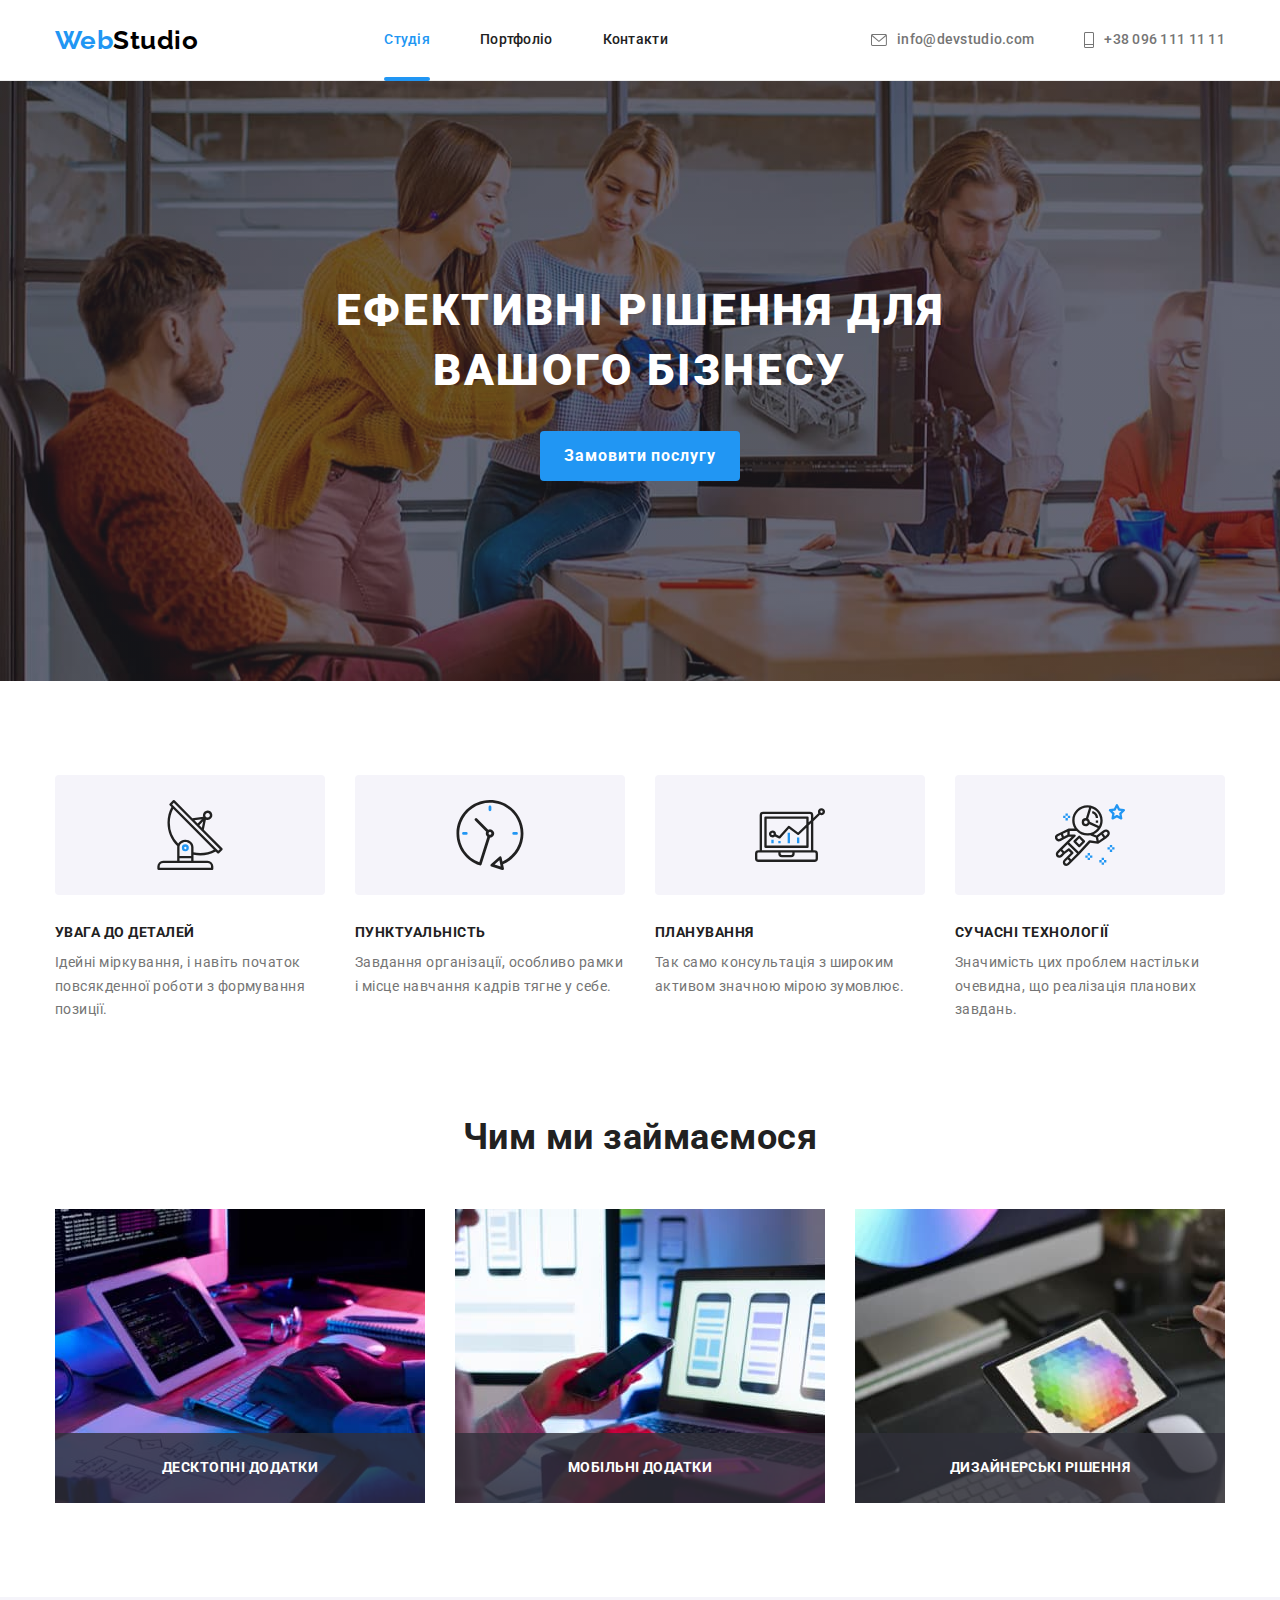
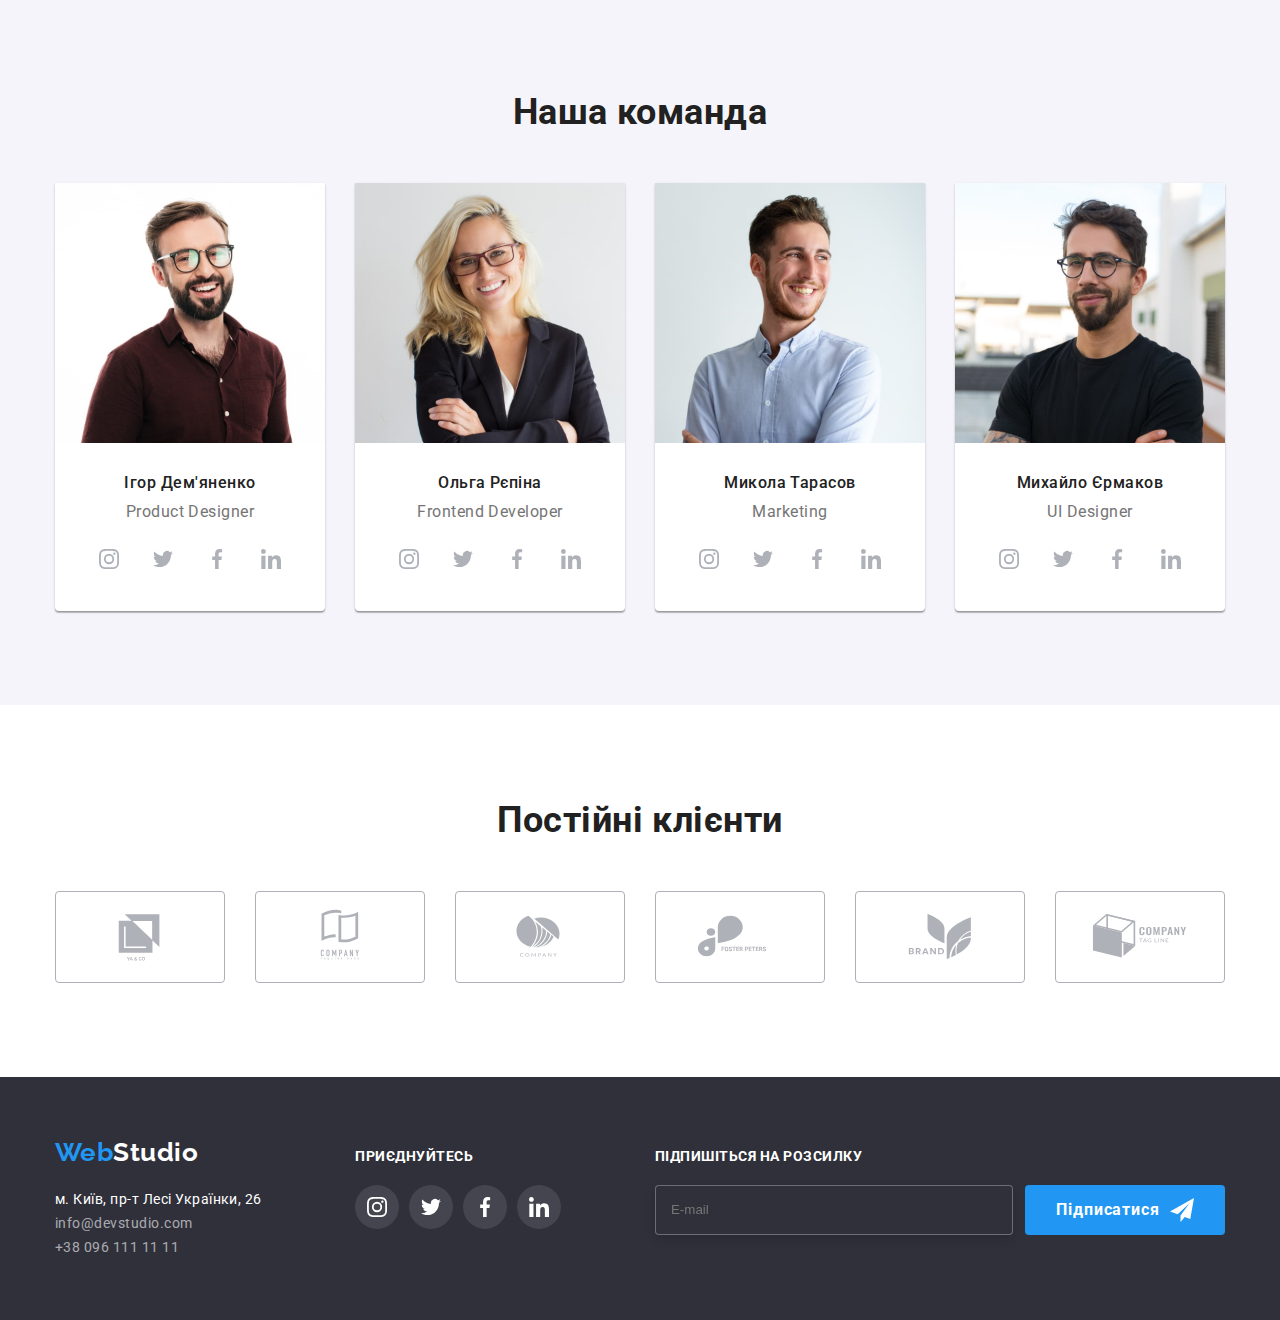
<file: index.html>
<!DOCTYPE html>
<html lang="uk">
  <head>
    <meta charset="UTF-8" />
    <meta http-equiv="X-UA-Compatible" content="IE=edge" />
    <meta name="viewport" content="width=device-width, initial-scale=1.0" />
    <title>Document</title>
    <link rel="preconnect" href="https://fonts.googleapis.com" />
    <link rel="preconnect" href="https://fonts.gstatic.com" crossorigin />
    <link rel="stylesheet" href="./css/main.min.css" />
  </head>
  <body>
    <header class="header">
      <!-- Панель навігації -->
      <div class="container header__main">
        <a href="./index.html" class="logo link"
          ><span class="logo__web">Web</span>Studio</a
        >
        <nav class="header__nav">
          <ul class="list header__nav-list">
            <li class="header__item">
              <a href="./index.html" class="header__nav-link link current"
                >Студія</a
              >
            </li>
            <li class="header__item">
              <a href="./portfolio.html" class="header__nav-link link"
                >Портфоліо</a
              >
            </li>
            <li class="header__item">
              <a href="#" class="header__nav-link link">Контакти</a>
            </li>
          </ul>
        </nav>
        <ul class="list header__auth-list">
          <li class="header__item">
            <a href="mailto:info@devstudio.com" class="header__auth-link link">
              <svg class="header__auth-icon" width="16" height="12">
                <use href="./images/icons.svg#icon-mail"></use>
              </svg>
              info@devstudio.com</a
            >
          </li>
          <li class="header__item">
            <a href="tel:+380961111111" class="header__auth-link link">
              <svg class="header__auth-icon" width="10" height="16">
                <use href="./images/icons.svg#icon-phone"></use>
              </svg>
              +38 096 111 11 11</a
            >
          </li>
        </ul>
      </div>
    </header>
    <main>
      <!-- "Hero" -->
      <section class="hero">
        <div class="container hero__overlay">
          <h1 class="hero__title">Ефективні рішення для вашого бізнесу</h1>
          <button data-modal-open type="button" class="button">
            Замовити послугу
          </button>
        </div>
      </section>
      <!-- Наші переваги -->
      <section class="preference">
        <div class="container">
          <h2 class="visually-hidden">Наші переваги</h2>
          <ul class="list preference__list">
            <li class="preference__item">
              <div class="preference__icon">
                <svg width="70" height="70">
                  <use href="./images/icons.svg#icon-antenna"></use>
                </svg>
              </div>
              <h3 class="preference__subtitle">Увага до деталей</h3>
              <p class="preference__text">
                Ідейні міркування, і навіть початок повсякденної роботи з
                формування позиції.
              </p>
            </li>
            <li class="preference__item">
              <div class="preference__icon">
                <svg width="70" height="70">
                  <use href="./images/icons.svg#icon-clock"></use>
                </svg>
              </div>
              <h3 class="preference__subtitle">Пунктуальність</h3>
              <p class="preference__text">
                Завдання організації, особливо рамки і місце навчання кадрів
                тягне у себе.
              </p>
            </li>
            <li class="preference__item">
              <div class="preference__icon">
                <svg width="70" height="70">
                  <use href="./images/icons.svg#icon-diagram"></use>
                </svg>
              </div>
              <h3 class="preference__subtitle">Планування</h3>
              <p class="preference__text">
                Так само консультація з широким активом значною мірою зумовлює.
              </p>
            </li>
            <li class="preference__item">
              <div class="preference__icon">
                <svg width="70" height="70">
                  <use href="./images/icons.svg#icon-astronaut"></use>
                </svg>
              </div>
              <h3 class="preference__subtitle">Сучасні технології</h3>
              <p class="preference__text">
                Значимість цих проблем настільки очевидна, що реалізація
                планових завдань.
              </p>
            </li>
          </ul>
        </div>
      </section>
      <!--чим ми займаємось -->
      <section class="activity">
        <div class="container">
          <h2 class="section__title">Чим ми займаємося</h2>
          <ul class="list activity__list">
            <li class="activity__item">
              <div class="activity__thumb">
                <img
                  src="./images/desktop.jpg"
                  alt="Десктопні додатки"
                  width="370"
                  height="294"
                  class="activity__image"
                />
                <h3 class="activity__subtitle">Десктопні додатки</h3>
              </div>
            </li>
            <li class="activity__item">
              <div class="activity__thumb">
                <img
                  src="./images/mobile.jpg"
                  alt="Мобільні додатки"
                  width="370"
                  height="294"
                  class="activity__image"
                />
                <h3 class="activity__subtitle">Мобільні додатки</h3>
              </div>
            </li>
            <li class="activity__item">
              <div class="activity__thumb">
                <img
                  src="./images/design.jpg"
                  alt="Дизайнерські рішення"
                  width="370"
                  height="294"
                  class="activity__image"
                />
                <h3 class="activity__subtitle">Дизайнерські рішення</h3>
              </div>
            </li>
          </ul>
        </div>
      </section>
      <!-- Команда -->
      <section class="team">
        <div class="container">
          <h2 class="section__title">Наша команда</h2>
          <ul class="list team__list">
            <li class="team__card">
              <img
                src="./images/designer.jpg"
                alt="Дизайнер продукту Ігор Дем'яненко"
                width="270"
                height="260"
                class="team__image"
              />
              <div class="team__person">
                <h3 class="team__subtitle">Ігор Дем'яненко</h3>
                <p class="team__text" lang="en">Product Designer</p>
                <ul class="list team__soc-list">
                  <li>
                    <a href="" class="team__soc-link">
                      <svg class="team__soc-icon" width="20" height="20">
                        <use href="./images/icons.svg#icon-instagram"></use>
                      </svg>
                    </a>
                  </li>
                  <li>
                    <a href="" class="team__soc-link">
                      <svg class="team__soc-icon" width="20" height="20">
                        <use href="./images/icons.svg#icon-twitter"></use>
                      </svg>
                    </a>
                  </li>
                  <li>
                    <a href="" class="team__soc-link">
                      <svg class="team__soc-icon" width="20" height="20">
                        <use href="./images/icons.svg#icon-facebook"></use>
                      </svg>
                    </a>
                  </li>
                  <li>
                    <a href="" class="team__soc-link">
                      <svg class="team__soc-icon" width="20" height="20">
                        <use href="./images/icons.svg#icon-linkedin"></use>
                      </svg>
                    </a>
                  </li>
                </ul>
              </div>
            </li>
            <li class="team__card">
              <img
                src="./images/frontend.jpg"
                alt="Розробник інтерфейсу Ольга Рєпіна"
                width="270"
                height="260"
                class="team__image"
              />
              <div class="team__person">
                <h3 class="team__subtitle">Ольга Рєпіна</h3>
                <p class="team__text" lang="en">Frontend Developer</p>
                <ul class="list team__soc-list">
                  <li>
                    <a href="" class="team__soc-link">
                      <svg class="team__soc-icon" width="20" height="20">
                        <use href="./images/icons.svg#icon-instagram"></use>
                      </svg>
                    </a>
                  </li>
                  <li>
                    <a href="" class="team__soc-link">
                      <svg class="team__soc-icon" width="20" height="20">
                        <use href="./images/icons.svg#icon-twitter"></use>
                      </svg>
                    </a>
                  </li>
                  <li>
                    <a href="" class="team__soc-link">
                      <svg class="team__soc-icon" width="20" height="20">
                        <use href="./images/icons.svg#icon-facebook"></use>
                      </svg>
                    </a>
                  </li>
                  <li>
                    <a href="" class="team__soc-link">
                      <svg class="team__soc-icon" width="20" height="20">
                        <use href="./images/icons.svg#icon-linkedin"></use>
                      </svg>
                    </a>
                  </li>
                </ul>
              </div>
            </li>
            <li class="team__card">
              <img
                src="./images/marketing.jpg"
                alt="Маркетолог Микола Тарасов"
                width="270"
                height="260"
                class="team__image"
              />
              <div class="team__person">
                <h3 class="team__subtitle">Микола Тарасов</h3>
                <p class="team__text" lang="en">Marketing</p>
                <ul class="list team__soc-list">
                  <li>
                    <a href="" class="team__soc-link">
                      <svg class="team__soc-icon" width="20" height="20">
                        <use href="./images/icons.svg#icon-instagram"></use>
                      </svg>
                    </a>
                  </li>
                  <li>
                    <a href="" class="team__soc-link">
                      <svg class="team__soc-icon" width="20" height="20">
                        <use href="./images/icons.svg#icon-twitter"></use>
                      </svg>
                    </a>
                  </li>
                  <li>
                    <a href="" class="team__soc-link">
                      <svg class="team__soc-icon" width="20" height="20">
                        <use href="./images/icons.svg#icon-facebook"></use>
                      </svg>
                    </a>
                  </li>
                  <li>
                    <a href="" class="team__soc-link">
                      <svg class="team__soc-icon" width="20" height="20">
                        <use href="./images/icons.svg#icon-linkedin"></use>
                      </svg>
                    </a>
                  </li>
                </ul>
              </div>
            </li>
            <li class="team__card">
              <img
                src="./images/ui.jpg"
                alt="Дизайнер інтерфейсу користувача Михайло Єрмаков"
                width="270"
                height="260"
                class="team__image"
              />
              <div class="team__person">
                <h3 class="team__subtitle">Михайло Єрмаков</h3>
                <p class="team__text" lang="en">UI Designer</p>
                <ul class="list team__soc-list">
                  <li>
                    <a href="" class="team__soc-link">
                      <svg class="team__soc-icon" width="20" height="20">
                        <use href="./images/icons.svg#icon-instagram"></use>
                      </svg>
                    </a>
                  </li>
                  <li>
                    <a href="" class="team__soc-link">
                      <svg class="team__soc-icon" width="20" height="20">
                        <use href="./images/icons.svg#icon-twitter"></use>
                      </svg>
                    </a>
                  </li>
                  <li>
                    <a href="" class="team__soc-link">
                      <svg class="team__soc-icon" width="20" height="20">
                        <use href="./images/icons.svg#icon-facebook"></use>
                      </svg>
                    </a>
                  </li>
                  <li>
                    <a href="" class="team__soc-link">
                      <svg class="team__soc-icon" width="20" height="20">
                        <use href="./images/icons.svg#icon-linkedin"></use>
                      </svg>
                    </a>
                  </li>
                </ul>
              </div>
            </li>
          </ul>
        </div>
      </section>
      <!-- Постійні клієнти -->
      <section class="clients">
        <div class="container">
          <h2 class="section__title">Постійні клієнти</h2>
          <ul class="list clients__list">
            <li class="clients__item">
              <a href="" class="clients__link">
                <svg class="clients__icon" width="106" height="60">
                  <use href="./images/icons.svg#icon-ya-co"></use>
                </svg>
              </a>
            </li>
            <li class="clients__item">
              <a href="" class="clients__link">
                <svg class="clients__icon" width="106" height="60">
                  <use href="./images/icons.svg#icon-tagline"></use>
                </svg>
              </a>
            </li>
            <li class="clients__item">
              <a href="" class="clients__link">
                <svg class="clients__icon" width="106" height="60">
                  <use href="./images/icons.svg#icon-company"></use>
                </svg>
              </a>
            </li>
            <li class="clients__item">
              <a href="" class="clients__link">
                <svg class="clients__icon" width="106" height="60">
                  <use href="./images/icons.svg#icon-icon-foster-peters"></use>
                </svg>
              </a>
            </li>
            <li class="clients__item">
              <a href="" class="clients__link">
                <svg class="clients__icon" width="106" height="60">
                  <use href="./images/icons.svg#icon-brand"></use>
                </svg>
              </a>
            </li>
            <li class="clients__item">
              <a href="" class="clients__link">
                <svg class="clients__icon" width="106" height="60">
                  <use href="./images/icons.svg#icon-company-tagline"></use>
                </svg>
              </a>
            </li>
          </ul>
        </div>
      </section>
    </main>
    <!-- basement -->
    <footer class="basement">
      <div class="container basement__container">
        <div>
          <a href="./index.html" class="logo basement__logo link"
            ><span class="logo__web">Web</span>Studio</a
          >
          <address>
            <ul class="list">
              <li class="">
                <a
                  href="https://goo.gl/maps/CPtrU1FHBa2aNyZL9"
                  target="_blank"
                  rel="noopener noreferrer nofollow"
                  class="basement__item link"
                  >м. Київ, пр-т Лесі Українки, 26</a
                >
              </li>
              <li class="">
                <a
                  href="mailto:info@devstudio.com"
                  class="basement__address-link link"
                  >info@devstudio.com</a
                >
              </li>
              <li class="">
                <a href="tel:+380961111111" class="basement__address-link link"
                  >+38 096 111 11 11</a
                >
              </li>
            </ul>
          </address>
        </div>
        <div class="basement__social">
          <h2 class="basement__title">Приєднуйтесь</h2>
          <ul class="list basement__list">
            <li>
              <a href="" class="basement__link">
                <svg class="basement__icon" width="20" height="20">
                  <use href="./images/icons.svg#icon-instagram"></use>
                </svg>
              </a>
            </li>
            <li>
              <a href="" class="basement__link">
                <svg class="basement__icon" width="20" height="20">
                  <use href="./images/icons.svg#icon-twitter"></use>
                </svg>
              </a>
            </li>
            <li>
              <a href="" class="basement__link">
                <svg class="basement__icon" width="20" height="20">
                  <use href="./images/icons.svg#icon-facebook"></use>
                </svg>
              </a>
            </li>
            <li>
              <a href="" class="basement__link">
                <svg class="basement__icon" width="20" height="20">
                  <use href="./images/icons.svg#icon-linkedin"></use>
                </svg>
              </a>
            </li>
          </ul>
        </div>
        <div class="basement__social">
          <h2 class="basement__title">Підпишіться на розсилку</h2>
          <form class="basement__form" name="sign-cellar">
            <input
              class="basement__input"
              type="email"
              name="email"
              placeholder="E-mail"
            />
            <button type="submit" class="button basement__button">
              Підписатися<svg
                class="basement__button-icon"
                width="24"
                height="24"
              >
                <use href="./images/icons.svg#icon-send"></use>
              </svg>
            </button>
          </form>
        </div>
      </div>
    </footer>
    <!-- /* модальне вікно  */ -->
    <div class="backdrop is-hidden" data-modal>
      <div class="backdrop__modal">
        <button type="button" class="backdrop__modal-button" data-modal-close>
          <svg width="11" height="11">
            <use href="./images/icons.svg#icon-vector-close"></use>
          </svg>
        </button>
        <h2 class="backdrop__text">Залиште свої дані, ми вам передзвонимо</h2>
        <form>
          <label class="backdrop__label" for="username"
            >Ім'я
            <span class="backdrop__shape">
              <input class="backdrop__input" id="username" type="text" />
              <svg class="backdrop__icon" width="18" height="18">
                <use href="./images/icons.svg#icon-person-black"></use>
              </svg>
            </span>
          </label>
          <label class="backdrop__label" for="user-phone">Телефон</label>
          <span class="backdrop__shape">
            <input
              class="backdrop__input"
              id="user-phone"
              type="tel"
              name="person-tel"
            />
            <svg class="backdrop__icon" width="18" height="18">
              <use href="./images/icons.svg#icon-phone-black"></use>
            </svg>
          </span>
          <label class="backdrop__label" for="user-email">E-mail</label>
          <span class="backdrop__shape">
            <input
              class="backdrop__input"
              id="user-email"
              type="email"
              name="person-mail"
            />
            <svg class="backdrop__icon" width="18" height="18">
              <use href="./images/icons.svg#icon-email-black"></use>
            </svg>
          </span>
          <label class="backdrop__label" for="person-comment">Коментар</label>
          <textarea
            class="backdrop__textarea"
            id="person-comment"
            name="person-comment"
            cols="30"
            rows="10"
            placeholder="Введіть текст"
          ></textarea>

          <div class="backdrop__checkbox">
            <label class="backdrop__checkbox-label">
              <input
                class="backdrop__checkbox-input"
                type="checkbox"
                name="terms-checkbox"
              />
              <svg class="backdrop__checkbox-icon" width="16" height="15">
                <use href="./images/icons.svg#icon-vector"></use>
              </svg>
              Погоджуюся з розсилкою та приймаю
              <a href="#" class="backdrop__terms-link">Умови договору</a>
            </label>
          </div>
        </form>
        <button class="button" type="submit">Відправити</button>
      </div>
    </div>
    <script src="./js/modal.js"></script>
  </body>
</html>
</file>
<file: css/main.min.css>
@import"https://fonts.googleapis.com/css2?family=Raleway:wght@700&family=Roboto:wght@400;500;700;900&display=swap";:root{--primary-text-color: #212121;--secondary-text-color: #757575;--accent-text-color: #2196f3;--nav-logo-color: #000000;--white-text-color: #ffffff;--footer-link-color: rgba(255, 255, 255, 0.6);--primary-background-color: #ffffff;--secondary-background-color: #f5f4fa;--hero-background-color: #c4c4c4;--footer-background-color: #2f303a;--button-primary-background-color: #2196f3;--button-secondary-background-color: #f5f4fa;--secondary-background-color-hero-button: #188ce8;--portfolio-border-elements-color: #eeeeee;--border-bottom-header-color: #ececec;--color-link: #afb1b8;--font-roboto: "Roboto", sans serif;--font-raleway: "raleway";--cellar-link-background-color: rgba(255, 255, 255, 0.1);--gradient: linear-gradient(rgba(47, 48, 58, 0.4), rgba(47, 48, 58, 0.4));--button-shadow: 0px 3px 1px rgba(0, 0, 0, 0.1), 0px 1px 2px rgba(0, 0, 0, 0.08), 0px 2px 2px rgba(0, 0, 0, 0.12);--card-shadow: 0px 1px 3px rgba(0, 0, 0, 0.12), 0px 1px 1px rgba(0, 0, 0, 0.14), 0px 2px 1px rgba(0, 0, 0, 0.2);--portfolio-elements-shadow: 0px 1px 1px rgba(0, 0, 0, 0.12), 0px 4px 4px rgba(0, 0, 0, 0.06), 1px 4px 6px rgba(0, 0, 0, 0.16);--button-shadow-hero: 0px 4px 4px rgba(0, 0, 0, 0.15);--modal-background-color: rgba(0, 0, 0, 0.2);--modal-button-background-color: rgba(0, 0, 0, 0.1);--input-border: 1px solid rgba(33, 33, 33, 0.2);--time-delay: cubic-bezier(0.4, 0, 0.2, 1);--input-border-second: rgba(33, 33, 33, 0.2);--focus-form-border-color: #2196f3;--color-hover-animation: 250ms cubic-bezier(0.4, 0, 0.2, 1);--form-border-color: rgba(33, 33, 33, 0.2)}html{-webkit-box-sizing:border-box;box-sizing:border-box}body{font-family:var(--font-roboto);font-style:normal;letter-spacing:.03em;color:var(--primary-text-color);background-color:var(--primary-background-color)}img{display:block;width:100%;height:auto}.visually-hidden{position:absolute;white-space:nowrap;width:1px;height:1px;overflow:hidden;border:0;padding:0;clip:rect(0 0 0 0);-webkit-clip-path:inset(50%);clip-path:inset(50%);margin:-1px}.section__title{display:block;margin-bottom:50px;font-weight:700;font-size:36px;line-height:1.17;text-align:center}.activity{padding-bottom:94px}.activity__subtitle{display:-webkit-box;display:-ms-flexbox;display:flex;position:absolute;bottom:0%;width:100%;height:70px;-webkit-box-align:center;-ms-flex-align:center;align-items:center;-webkit-box-pack:center;-ms-flex-pack:center;justify-content:center;font-size:14px;line-height:1.14;text-transform:uppercase;background-color:rgba(47,48,58,.8);color:var(--white-text-color)}.activity__list{display:-webkit-box;display:-ms-flexbox;display:flex;gap:30px}.activity__thumb{position:relative}.activity__item{width:calc((100% - 60px)/3)}.logo{font-family:var(--font-raleway);font-weight:700;font-size:26px;line-height:1.19;color:var(--nav-logo-color);padding:24px 0}.logo__web{color:var(--accent-text-color)}.button{display:block;border:0px solid rgba(0,0,0,0);margin:0 auto;border-radius:4px;height:50px;width:200px;text-align:center;font-weight:700;font-size:16px;line-height:1.88;letter-spacing:.06em;font-family:inherit;cursor:pointer;color:var(--white-text-color);background-color:var(--button-primary-background-color);-webkit-transition:color 250ms var(--time-delay),background-color 250ms var(--time-delay),-webkit-box-shadow 250ms var(--time-delay);transition:color 250ms var(--time-delay),background-color 250ms var(--time-delay),-webkit-box-shadow 250ms var(--time-delay);transition:color 250ms var(--time-delay),background-color 250ms var(--time-delay),box-shadow 250ms var(--time-delay);transition:color 250ms var(--time-delay),background-color 250ms var(--time-delay),box-shadow 250ms var(--time-delay),-webkit-box-shadow 250ms var(--time-delay)}.button:hover,.button:focus{background-color:var(--secondary-background-color-hero-button);-webkit-box-shadow:var(--button-shadow-hero);box-shadow:var(--button-shadow-hero)}.basement{padding:60px 0;background-color:var(--footer-background-color)}.basement__container{display:-webkit-box;display:-ms-flexbox;display:flex;-webkit-box-align:baseline;-ms-flex-align:baseline;align-items:baseline}.basement__logo{display:inline-block;margin-bottom:20px;padding:0;color:var(--white-text-color)}.basement__item{display:block;font-style:normal;font-size:14px;line-height:1.71;color:var(--white-text-color);-webkit-transition:fill 250ms var(--time-delay);transition:fill 250ms var(--time-delay)}.basement__item:not(:last-child){margin-bottom:9px}.basement__item:hover,.basement__item:focus{color:var(--accent-text-color)}.basement__address-link{font-weight:400;font-style:normal;font-size:14px;line-height:1.71;color:var(--footer-link-color);-webkit-transition:color 250ms var(--time-delay);transition:color 250ms var(--time-delay)}.basement__address-link:hover,.basement__address-link:focus{color:var(--accent-text-color)}.basement__social{margin-left:auto}.basement__title{margin-bottom:20px;font-weight:700;font-size:14px;line-height:1.14;text-transform:uppercase;color:var(--white-text-color)}.basement__list{display:-webkit-box;display:-ms-flexbox;display:flex;-webkit-box-pack:center;-ms-flex-pack:center;justify-content:center;gap:10px}.basement__icon{fill:var(--white-text-color)}.basement__link{display:-webkit-box;display:-ms-flexbox;display:flex;width:44px;height:44px;-webkit-box-align:center;-ms-flex-align:center;align-items:center;-webkit-box-pack:center;-ms-flex-pack:center;justify-content:center;border-radius:50%;background-color:var(--cellar-link-background-color);-webkit-transition:background-color 250ms var(--time-delay);transition:background-color 250ms var(--time-delay)}.basement__link:hover,.basement__link:focus{background-color:var(--button-primary-background-color)}.basement__button{display:-webkit-box;display:-ms-flexbox;display:flex;-webkit-box-align:center;-ms-flex-align:center;align-items:center;-webkit-box-pack:center;-ms-flex-pack:center;justify-content:center;margin-left:12px;width:200px;height:50px}.basement__button-icon{margin-left:10px;fill:var(--white-text-color)}.basement__input{display:block;width:358px;height:50px;padding-left:15px;color:var(--primary-background-color);background-color:var(--footer-background-color);border:1px solid rgba(255,255,255,.3);-webkit-filter:drop-shadow(0px 4px 4px rgba(0, 0, 0, 0.15));filter:drop-shadow(0px 4px 4px rgba(0, 0, 0, 0.15));border-radius:4px}.basement__input__input::-webkit-input-placeholder{font-size:16px;line-height:1.25}.basement__input__input::-moz-placeholder{font-size:16px;line-height:1.25}.basement__input__input:-ms-input-placeholder{font-size:16px;line-height:1.25}.basement__input__input::-ms-input-placeholder{font-size:16px;line-height:1.25}.basement__input__input::placeholder{font-size:16px;line-height:1.25}.basement__form{display:-webkit-box;display:-ms-flexbox;display:flex}.backdrop{position:fixed;top:0;left:0;opacity:1;-webkit-transition:opacity 250ms var(--time-delay),visibility 250ms var(--time-delay);transition:opacity 250ms var(--time-delay),visibility 250ms var(--time-delay);width:100%;height:100%;background-color:var(--modal-background-color)}.backdrop.is-hidden{pointer-events:none;opacity:0;visibility:hidden}.backdrop__modal{position:absolute;top:50%;left:50%;-webkit-transform:translate(-50%, -50%) scale(1);transform:translate(-50%, -50%) scale(1);-webkit-transition:-webkit-transform 250ms var(--time-delay);transition:-webkit-transform 250ms var(--time-delay);transition:transform 250ms var(--time-delay);transition:transform 250ms var(--time-delay), -webkit-transform 250ms var(--time-delay);padding:40px;width:528px;height:581px;background-color:var(--primary-background-color);-webkit-box-shadow:var(--card-shadow);box-shadow:var(--card-shadow);border-radius:4px}.backdrop.is-hidden .modal{-webkit-transform:translate(-50%, -50%) scale(0.1);transform:translate(-50%, -50%) scale(0.1)}.backdrop__modal-button{position:absolute;top:8px;right:8px;display:-webkit-box;display:-ms-flexbox;display:flex;width:30px;height:30px;-webkit-box-align:center;-ms-flex-align:center;align-items:center;-webkit-box-pack:center;-ms-flex-pack:center;justify-content:center;cursor:pointer;border-radius:50%;background-color:var(--primary-background-color);border:1px solid rgba(0,0,0,.1);-webkit-box-shadow:0px 1px 3px rgba(0,0,0,.12);box-shadow:0px 1px 3px rgba(0,0,0,.12);-webkit-transition:fill 250ms var(--time-delay);transition:fill 250ms var(--time-delay)}.backdrop__modal-button:hover,.backdrop__modal-button:focus{fill:var(--button-primary-background-color)}.backdrop__text{margin-bottom:12px;font-size:20px;line-height:1.15;text-align:center}.backdrop__shape{display:block;position:relative;margin-top:4px}.backdrop__input{position:relative;display:-webkit-box;display:-ms-flexbox;display:flex;margin-bottom:10px;width:100%;-webkit-box-pack:center;-ms-flex-pack:center;justify-content:center;-webkit-box-align:center;-ms-flex-align:center;align-items:center;padding:11px 12px 11px 42px;border:1px solid var(--input-border-second);border-radius:4px;outline:none}.backdrop__input:focus,.backdrop__input:hover{border-color:var(--button-primary-background-color)}.backdrop__input:focus+.backdrop__icon,.backdrop__input:hover+.backdrop__icon{fill:var(--button-primary-background-color)}.backdrop__icon{position:absolute;top:12px;left:12px}.backdrop__checkbox-label{display:-webkit-box;display:-ms-flexbox;display:flex;-webkit-box-orient:vertical;-webkit-box-direction:normal;-ms-flex-direction:column;flex-direction:column;text-align:center;margin-bottom:30px;font-size:14px;line-height:1.71;letter-spacing:.03em;color:var(--secondary-text-color)}.backdrop__label{display:block;margin-bottom:4px;font-size:12px;line-height:1.17;letter-spacing:.01em;color:var(--secondary-text-color);outline:none}.backdrop__textarea{width:100%;height:120px;padding:12px 16px;margin-bottom:20px;left:576px;top:519px;border:1px solid rgba(33,33,33,.2);border-radius:4px;resize:none;outline:none;-webkit-transition:border-color 250ms var(--time-delay);transition:border-color 250ms var(--time-delay)}.backdrop__textarea:focus,.backdrop__textarea:hover{border-color:var(--button-primary-background-color)}.backdrop__checkbox-label{position:relative;display:block;text-align:center;margin-bottom:30px;font-size:14px;line-height:1.71;letter-spacing:.03em;color:var(--secondary-text-color)}.backdrop__checkbox-input{-webkit-appearance:none;-moz-appearance:none;appearance:none}.backdrop__checkbox-input:hover::before,.backdrop__checkbox-input:focus::before{border-color:var(--focus-form-border-color)}.backdrop__checkbox-icon{position:absolute;top:50%;left:12px;-webkit-transform:translateY(-50%);transform:translateY(-50%);fill:var(--primary-background-color);border-radius:2px;cursor:pointer;opacity:0;-webkit-transition:opacity 250ms var(--time-delay);transition:opacity 250ms var(--time-delay)}.backdrop__checkbox-input::before{content:"";position:absolute;top:50%;left:12px;-webkit-transform:translateY(-50%);transform:translateY(-50%);display:block;width:16px;height:15px;border:2px solid var(--primary-text-color);border-radius:2px;-webkit-transition:border-color 250ms var(--time-delay);transition:border-color 250ms var(--time-delay)}.backdrop__checkbox-input:checked+.backdrop__checkbox-icon{opacity:1;background:var(--accent-text-color)}.backdrop__terms-link{color:var(--accent-text-color)}.button__portfolio{display:inline-block;border:0px solid rgba(0,0,0,0);padding:6px 22px;border-radius:4px;min-width:73px;text-align:center;font-weight:500;font-size:16px;line-height:1.62;letter-spacing:.03em;font-family:inherit;cursor:pointer;color:var(--primary-text-color);background-color:var(--button-secondary-background-color);-webkit-transition:color 250ms var(--time-delay),background-color 250ms var(--time-delay),-webkit-box-shadow 250ms var(--time-delay);transition:color 250ms var(--time-delay),background-color 250ms var(--time-delay),-webkit-box-shadow 250ms var(--time-delay);transition:color 250ms var(--time-delay),background-color 250ms var(--time-delay),box-shadow 250ms var(--time-delay);transition:color 250ms var(--time-delay),background-color 250ms var(--time-delay),box-shadow 250ms var(--time-delay),-webkit-box-shadow 250ms var(--time-delay)}.button__portfolio:hover,.button__portfolio:focus{color:var(--white-text-color);background-color:var(--button-primary-background-color);-webkit-box-shadow:var(--button-shadow);box-shadow:var(--button-shadow);color:var(--white-text-color)}*,*::before,*::after{-webkit-box-sizing:inherit;box-sizing:inherit}*{margin:0;padding:0}.list{list-style:none}.link{text-decoration:none}.container{max-width:1200px;padding:0 15px;margin:0 auto}.clients{padding:94px 0}.clients__list{display:-webkit-box;display:-ms-flexbox;display:flex;-webkit-box-pack:center;-ms-flex-pack:center;justify-content:center;gap:30px}.clients__item{width:calc((100% - 150px)/6);height:92px;-webkit-transition:background-color 250ms var(--time-delay);transition:background-color 250ms var(--time-delay)}.clients__icon{fill:var(--color-link);-webkit-transition:fill 250ms var(--time-delay);transition:fill 250ms var(--time-delay)}.clients__link{display:-webkit-box;display:-ms-flexbox;display:flex;width:100%;height:100%;-webkit-box-align:center;-ms-flex-align:center;align-items:center;-webkit-box-pack:center;-ms-flex-pack:center;justify-content:center;border:1px solid var(--color-link);border-radius:4px;-webkit-transition:border-color 250ms var(--time-delay);transition:border-color 250ms var(--time-delay)}.clients__link:hover,.clients__link:focus{border-color:var(--button-primary-background-color)}.clients__link:hover .clients__icon,.clients__link:focus .clients__icon{fill:var(--accent-text-color)}.header{border-bottom:1px solid var(--border-bottom-header-color)}.header__main{display:-webkit-box;display:-ms-flexbox;display:flex;-webkit-box-align:center;-ms-flex-align:center;align-items:center;-webkit-box-pack:start;-ms-flex-pack:start;justify-content:flex-start}.header__auth-link{display:-webkit-box;display:-ms-flexbox;display:flex;padding:32px 0;-webkit-box-align:center;-ms-flex-align:center;align-items:center;font-weight:500;font-size:14px;line-height:1.14;letter-spacing:.02em;color:var(--secondary-text-color);-webkit-transition:color 250ms var(--time-delay);transition:color 250ms var(--time-delay)}.header__auth-link:hover,.header__auth-link:focus{color:var(--accent-text-color)}.header__auth-link__auth-icon{fill:var(--accent-text-color);-webkit-transition:fill var(--color-hover-animation);transition:fill var(--color-hover-animation)}.header__nav-link{position:relative;display:block;padding:32px 0;font-weight:500;font-size:14px;line-height:1.14;letter-spacing:.02em;color:var(--primary-text-color);-webkit-transition:color 250ms var(--time-delay);transition:color 250ms var(--time-delay)}.header__nav-link__nav-link:hover,.header__nav-link__nav-link:focus{color:var(--accent-text-color)}.header__nav{margin-left:93px}.header__auth-icon{margin-right:10px;fill:currentColor;-webkit-transition:fill 250ms var(--time-delay);transition:fill 250ms var(--time-delay)}.header__auth-icon:hover,.header__auth-icon:focus{fill:var(--accent-text-color)}.header__nav-list{display:-webkit-box;display:-ms-flexbox;display:flex;margin-left:93px}.header__auth-list{display:-webkit-box;display:-ms-flexbox;display:flex;margin-left:auto}.header__nav-list .header__item:not(:last-child),.header__auth-list .header__item:not(:last-child){margin-right:50px}.header__auth-link:hover,.header__auth-link:focus{fill:var(--accent-text-color)}.header__nav-link.current{position:relative;color:var(--accent-text-color)}.header__nav-link.current::after{content:"";position:absolute;display:block;left:0;bottom:-1px;width:100%;height:4px;border-radius:2px;background-color:var(--accent-text-color)}.hero{text-align:center;max-width:1600px;margin:0 auto;padding:200px 0;background-color:var(--hero-background-color);background-image:var(--gradient),url(../images/hero-img.jpg)}.hero__overlay{width:100%;max-width:1600px}.hero__title{display:inline-block;width:700px;margin-bottom:30px;font-weight:900;font-size:44px;line-height:1.36;letter-spacing:.06em;text-align:center;text-transform:uppercase;color:var(--white-text-color)}.portfolio{padding:94px 0}.portfolio__filter-list{display:-webkit-box;display:-ms-flexbox;display:flex;-webkit-box-pack:center;-ms-flex-pack:center;justify-content:center;margin-bottom:50px}.portfolio__filter-item:not(:last-child){margin-right:8px}.portfolio__list{display:-webkit-box;display:-ms-flexbox;display:flex;-ms-flex-wrap:wrap;flex-wrap:wrap;gap:30px}.portfolio__card:hover{-webkit-box-shadow:var(--portfolio-elements-shadow);box-shadow:var(--portfolio-elements-shadow)}.portfolio__card:hover .portfolio__card-overlay{-webkit-transform:translateY(0);transform:translateY(0)}.portfolio__card-interactive{position:relative;overflow:hidden}.portfolio__card-overlay{position:absolute;left:0;top:0;width:100%;height:100%;padding:63px 24px;font-size:18px;line-height:1.5555;letter-spacing:.03em;color:var(--white-text-color);background:rgba(33,150,243,.9);-webkit-transition:-webkit-transform 250ms cubic-bezier(0.4, 0, 0.2, 1);transition:-webkit-transform 250ms cubic-bezier(0.4, 0, 0.2, 1);transition:transform 250ms cubic-bezier(0.4, 0, 0.2, 1);transition:transform 250ms cubic-bezier(0.4, 0, 0.2, 1), -webkit-transform 250ms cubic-bezier(0.4, 0, 0.2, 1);-webkit-transform:translateY(100%);transform:translateY(100%)}.portfolio__link{display:block;-webkit-transition:-webkit-box-shadow 250ms var(--time-delay);transition:-webkit-box-shadow 250ms var(--time-delay);transition:box-shadow 250ms var(--time-delay);transition:box-shadow 250ms var(--time-delay), -webkit-box-shadow 250ms var(--time-delay)}.portfolio__link:hover,.portfolio__link:focus{-webkit-box-shadow:var(--portfolio-elements-shadow);box-shadow:var(--portfolio-elements-shadow)}.portfolio__items{padding:20px 24px;border:1px solid var(--portfolio-border-elements-color)}.portfolio__subtitle{display:block;margin-bottom:4px;font-weight:700;font-size:18px;line-height:2;letter-spacing:.06em;color:var(--primary-text-color)}.portfolio__text{display:block;font-size:16px;line-height:1.88;color:var(--secondary-text-color)}.preference{padding:94px 0}.preference__icon{display:-webkit-box;display:-ms-flexbox;display:flex;width:100%;height:120px;-webkit-box-align:center;-ms-flex-align:center;align-items:center;-webkit-box-pack:center;-ms-flex-pack:center;justify-content:center;margin-bottom:30px;background-color:var(--secondary-background-color);border-radius:4px}.preference__list{display:-webkit-box;display:-ms-flexbox;display:flex}.preference__item{width:calc((100% - 90px)/4)}.preference__item:not(:last-child){margin-right:30px}.preference__subtitle{display:block;margin-bottom:10px;font-weight:700;font-size:14px;line-height:1.14;text-transform:uppercase}.preference__text{display:block;font-size:14px;line-height:1.71;color:var(--secondary-text-color)}.team{padding:94px 0;background-color:var(--secondary-background-color)}.team__list{display:-webkit-box;display:-ms-flexbox;display:flex;gap:30px}.team__card{width:calc((100% - 90px)/4);background-color:var(--primary-background-color);-webkit-box-shadow:var(--card-shadow);box-shadow:var(--card-shadow);border-radius:0px 0px 4px 4px}.team__person{padding:30px}.team__subtitle{display:block;margin-bottom:10px;font-weight:500;font-size:16px;line-height:1.19;text-align:center}.team__text{display:block;margin-bottom:16px;font-size:16px;line-height:1.19;text-align:center;color:var(--secondary-text-color)}.team__image{display:block}.team__soc-list{display:-webkit-box;display:-ms-flexbox;display:flex;-webkit-box-pack:center;-ms-flex-pack:center;justify-content:center;gap:10px}.team__soc-icon{fill:var(--color-link);-webkit-transition:fill 250ms var(--time-delay);transition:fill 250ms var(--time-delay)}.team__soc-link{display:-webkit-box;display:-ms-flexbox;display:flex;width:44px;height:44px;-webkit-box-align:center;-ms-flex-align:center;align-items:center;-webkit-box-pack:center;-ms-flex-pack:center;justify-content:center;border-radius:50%;-webkit-transition:background-color 250ms var(--time-delay);transition:background-color 250ms var(--time-delay)}.team__soc-link:hover,.team__soc-link:focus{background-color:var(--button-primary-background-color)}.team__soc-link:hover .team__soc-icon,.team__soc-link:focus .team__soc-icon{fill:var(--white-text-color)}/*# sourceMappingURL=main.min.css.map */
</file>
